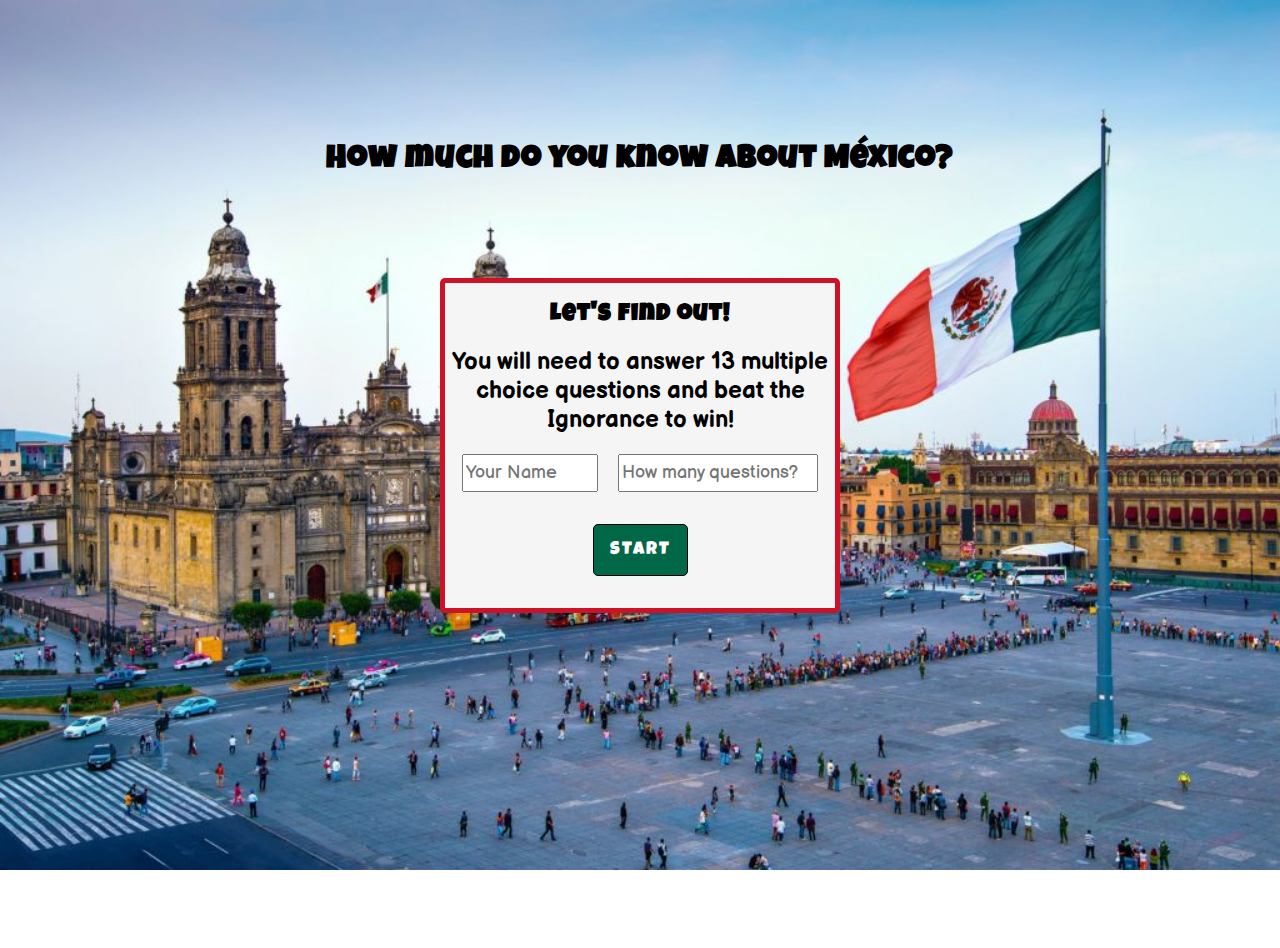
<file: index.html>
<!DOCTYPE html>
<html lang="en">
<head>
    <meta charset="UTF-8">
    <meta name="viewport" content="width=device-width, initial-scale=1.0">
    <title>Play trivia!</title>
    <link rel = "stylesheet" href="trivia_style.css">
    <link rel="preconnect" href="https://fonts.gstatic.com">
    <link href="https://fonts.googleapis.com/css2?family=Balsamiq+Sans&family=Luckiest+Guy&display=swap" rel="stylesheet">
</head>
<body>
    <header>
        <h1>How much do you know about México?</h1>
    </header>

    <section id="content">
        <section id="instructions">
            <h2 id="subtitle">Let's find out!</h2>
            <h2>You will need to answer 13 multiple choice questions and beat the Ignorance to win!</h2>
            <form>
                <input type="text" placeholder="Your Name" id="yourName" value="">
                <input type="number" placeholder="How many questions?" id="howMany" value="">
            </form>
            <button id="start">START</button>
        </section>

        <section id="game">
            <h2 id="question"></h2>

            <div>
                <h3 id="finalMsg"></h3>
            </div>

            <ul id="listOfQuestions">
                <li id="answer1"></li>
                <li id="answer2"></li>
                <li id="answer3"></li> 
            </ul>

            <div id=images>
                <img id="imgToDisplay" src="images/blank-white-page copy.jpg" alt="placeholder" width=300px>
                <br>
            </div>

            <h2 id="responseMsg"></h2>
            <br>
            <h2 id="correctAnswer"></h2>
            
            <div id="score">
                <p id="yourScoreName">Your score</p>
                <input type="text" placeholder="0" id="yourScore">
                <p>Ignorance</p>
                <input type="text" placeholder="0" id="ignorance">
                <button id="next">NEXT</button>
            </div>
        </section>
    </section>

    <footer>
        <button id="exit">EXIT</button>
        <button id="playAgain">PLAY AGAIN</button>
        <button id="moreInfoButton">MORE INFO</button>
    </footer>

    <div id="myModal" class="modal">
        <div class="modalContent">
            <p id="textInModal">Are you sure you want to exit?</p><br>
            <form>
                <input type="submit" id="exitNo" value="No">
                <input type="submit" id="exitYes" value="Yes">
            </form>
        </div>
    </div>

    <div id="moreInfoModal" class="modal">
        <div class="modalContent">
            <span class="close">&times;</span>
            <p id="text2InModal"></p><br>
        </div>
    </div>
    
    <script src="trivia_app.js" type="text/javascript"></script>
</body>
</html>
</file>
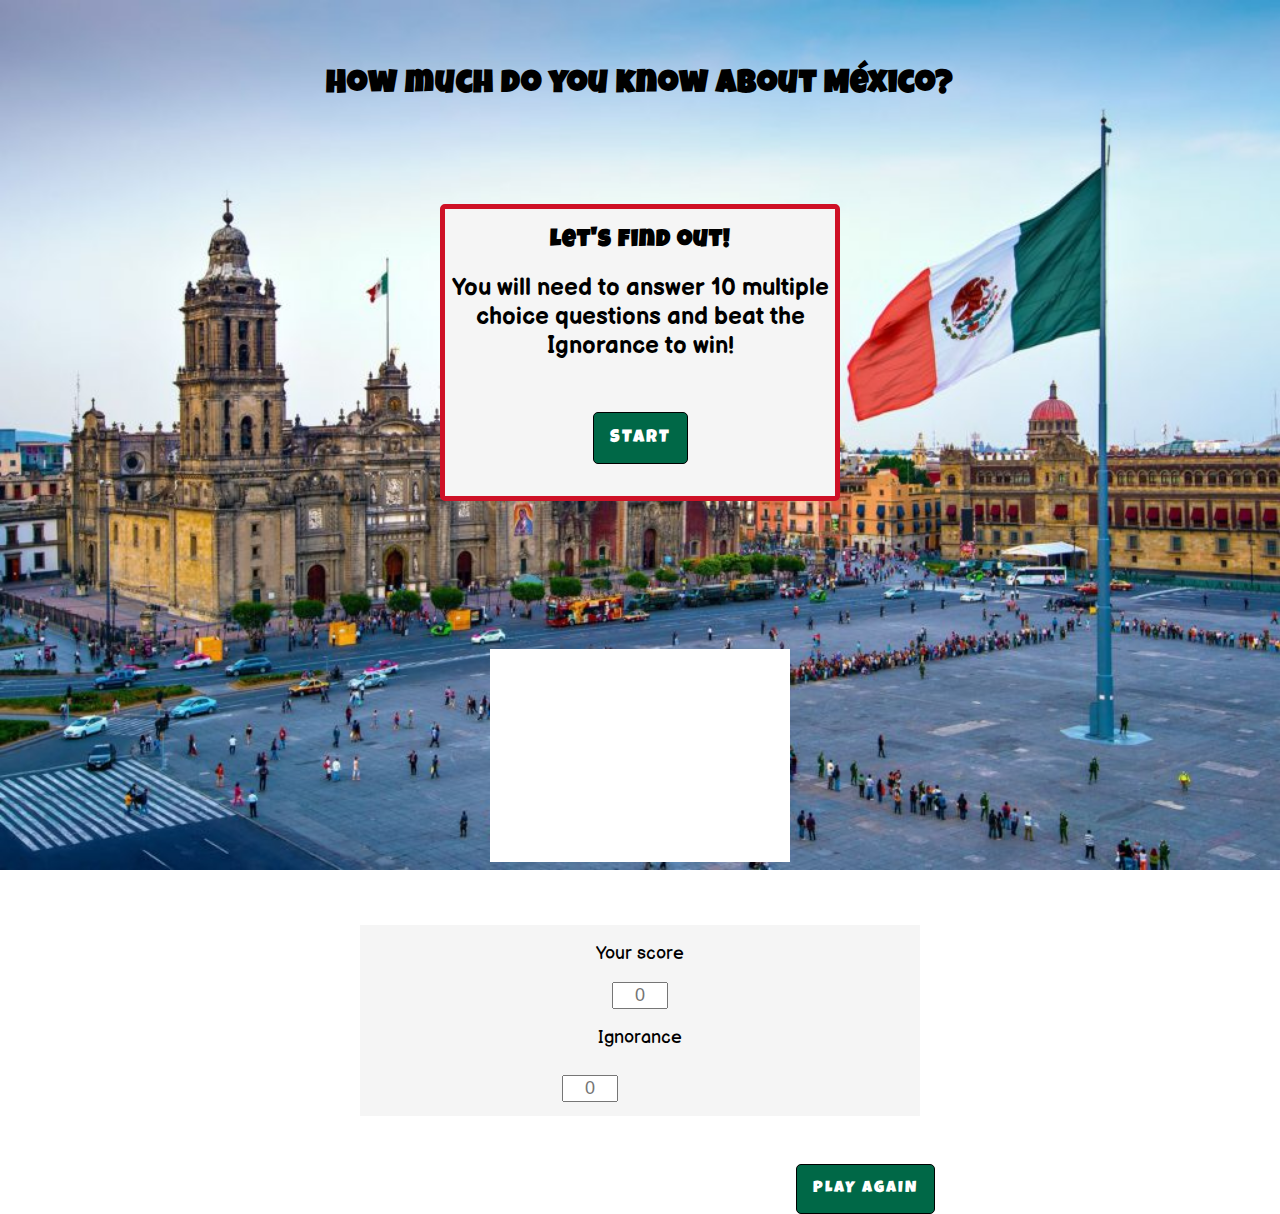
<file: trivia.html>
<!DOCTYPE html>
<html lang="en">
<head>
    <meta charset="UTF-8">
    <meta name="viewport" content="width=device-width, initial-scale=1.0">
    <title>Play trivia!</title>
    <link rel = "stylesheet" href="trivia_style.css">
    <link rel="preconnect" href="https://fonts.gstatic.com">
    <link href="https://fonts.googleapis.com/css2?family=Balsamiq+Sans&family=Luckiest+Guy&display=swap" rel="stylesheet">
</head>
<body>
    <header>
        <h1>How much do you know about México?</h1>
    </header>

    <section id="content">
        <section id="instructions">
            <h2 id="subtitle">Let's find out!</h2>
            <h2>You will need to answer 10 multiple choice questions and beat the Ignorance to win!</h2>
            <button id="start">START</button>
        </section>

        <section id="game">
            <h2 id="question"></h2>

            <div>
                <h3 id="finalMsg"></h3>
            </div>

            <ul id="listOfQuestions">
                <li id="answer1"></li>
                <li id="answer2"></li>
                <li id="answer3"></li> 
            </ul>

            <div id=images>
                <img id="imgToDisplay" src="images/blank-white-page copy.jpg" alt="placeholder" width=300px>
                <br>
            </div>

            <h2 id="responseMsg"></h2>
            <br>
            <h2 id="correctAnswer"></h2>
            
            <div id="score">
                <p>Your score</p>
                <input type="text" placeholder="0" id="yourScore">
                <p>Ignorance</p>
                <input type="text" placeholder="0" id="ignorance">
                <button id="next">NEXT</button>
            </div>
        </section>
    </section>

    <footer>
        <button id="exit">EXIT</button>
        <button id="playAgain">PLAY AGAIN</button>
    </footer>

    <div id="myModal" class="modal">
        <div class="modalContent">
            <p id="textInModal">Are you sure you want to exit?</p><br>
            <form>
                <input type="submit" id="exitNo" value="No">
                <input type="submit" id="exitYes" value="Yes">
            </form>
        </div>
    </div>
    
    <script src="trivia_app.js" type="text/javascript"></script>
</body>
</html>
</file>
<file: trivia_style.css>
body {
    text-align: center;
    align-content: center;
    max-width: 800px;
    font-family: 'Balsamiq Sans', cursive;
    margin: auto;
    margin-top: 3rem;
    background-image: url("images/zocaloCDMX2.jpg");
    background-repeat: no-repeat;
    background-size: 100%;
    height: 100vh;
    cursor: pointer;
}

li {
    list-style: none;
}

header {
    font-family: 'Luckiest Guy', cursive;
    letter-spacing: 1px;
}

#instructions {
    border: 5px solid #ce1126;
    border-radius: 5px;
    background-color: whitesmoke;
    margin: 10% 25% 0 25%;
    padding-bottom: 2rem;
}

#game {
    margin: 5% 15% 0 15%;
    padding-top: 2rem;
    display: flex;
    flex-direction: column;
}

#subtitle {
    font-family: 'Luckiest Guy', cursive;
    letter-spacing: 1px;
}

#start {
    font-family: 'Luckiest Guy', cursive;
    font-size: 18px;
    background-color: #006847;
    color: white;
    padding: 1rem;
    border-radius: 5px;
    border: 1px solid black;
    letter-spacing: 2px;
    margin-top: 2rem;
}

#exit, #playAgain, #next, #exitNo, #exitYes, #moreInfoButton {
    font-family: 'Luckiest Guy', cursive;
    font-size: 16px;
    background-color: #006847;
    color: white;
    padding: 1rem;
    border-radius: 5px;
    border: 1px solid black;
    float: right;
    letter-spacing: 2px;
}

#responseMsg {
    font-family: 'Luckiest Guy', cursive;
    margin-bottom: 0;
}

#question {
    font-size: 30px;
    margin-top: 0;
    padding: 0 1rem 0 1rem;
}

#listOfQuestions {
    font-size: 24px;
    text-align: left;
    padding-left: 25%;
    margin-top: 0;
}

#score {
    flex-direction:row;
    justify-content: center;
    font-size: 18px;
    align-content: flex-end;
    background-color: whitesmoke;
    margin-bottom: 1rem;
}

#yourScore, #ignorance {
    margin: 0 1rem 0 1rem;
    font-size: 18px;
    width: 3rem;
    text-align: center;
}

#exit, #exitYes {
    margin-top: 2rem;
    background-color: #ce1126;
    margin-right: 2rem;
}

#moreInfoButton {
    margin-top: 2rem;
}

#next {
    margin-left: 1rem;
    float: none;
}

#playAgain {
    margin-top: 2rem;
}

#content {
    align-content: center;
}

#correctAnswer {
    margin-top: 0;
}

#finalMsg, #myModal {
    font-family: 'Luckiest Guy', cursive;
    font-size: 28px;
}

#exitYes, #exitNo {
    float: none;
}

.modal {
    display: none;
    position: fixed;
    z-index: 1;
    left: 25%;
    width: 50%;
    overflow: auto;
    border: 5px solid #ce1126;
    border-radius: 5px;
    background-color: whitesmoke;
    top: 10rem;
    padding-bottom: 1rem;
}

#text2InModal {
    text-align: justify;
    text-indent: 1rem;
    font-size: 18px;
    margin-top: 3rem;
    padding: 0 1rem 0 1rem;
}

.close {
    margin-right: -90%;
    font-size: 24px;
}

#yourName, #howMany {
    font-size: 18px;
    font-family: 'Balsamiq Sans', cursive;
    height: 2rem;
    margin-right: 1rem;
}

#yourName {
    width: 8rem;
}

#howMany {
    width: 12rem;
    margin-right: 0;
}
</file>
